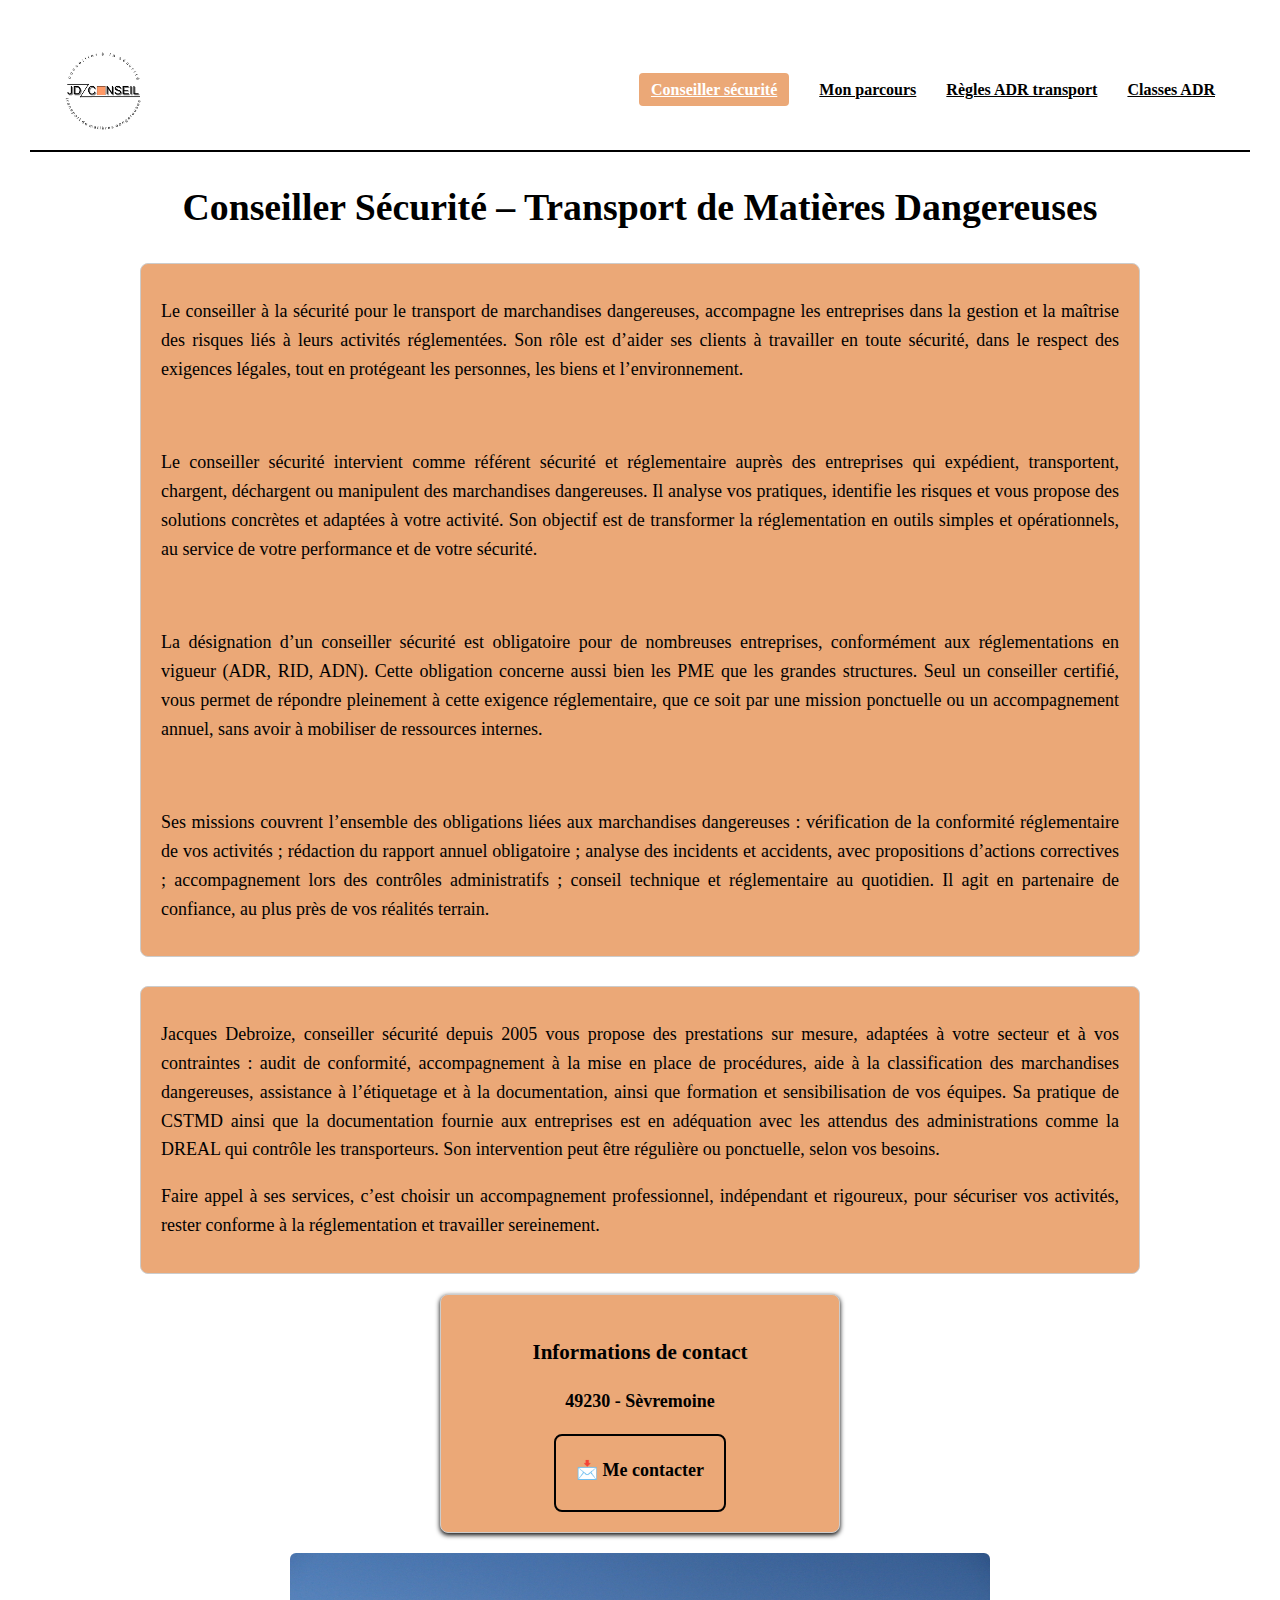
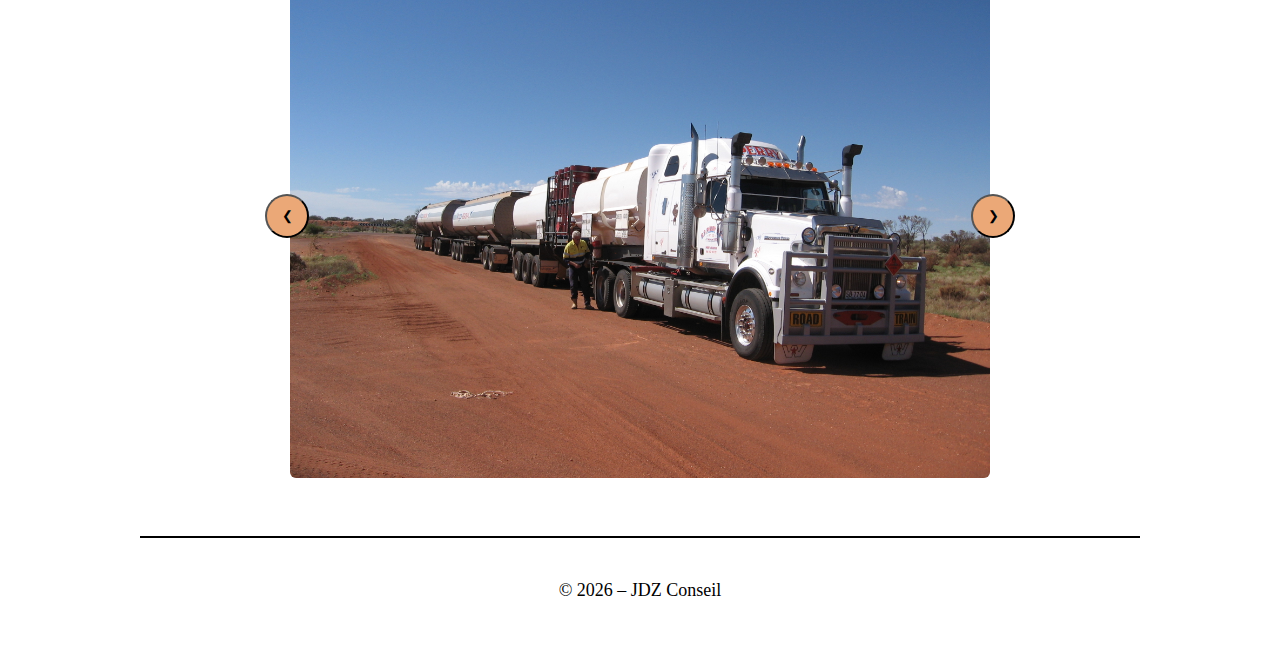
<file: index.html>
<!DOCTYPE html>
<html lang="fr">
<head>
    <meta charset="UTF-8">
    <meta name="viewport" content="width=device-width, initial-scale=1.0">
    <script src="js/site.js" defer></script> <!-- defer permet de charger le script après le chargement du DOM et permet d'éviter les bugs -->
    <link rel="icon" type="image/png" href="images/logo.png">
    <title>JDZ Conseil – Accueil</title>
    <link rel="stylesheet" href="css/style.css">
</head>

<body>

<header>
    <img src="images/logo.png" alt="Logo JDZ Conseil">

    <!-- Bouton burger (visible uniquement sur téléphone) -->
    <div class="menu-burger">☰</div>

    <!-- Menu -->
    <nav id="main-nav">
        <ul>
            <li><a href="index.html" class="active">Conseiller sécurité</a></li>
            <li><a href="parcours.html">Mon parcours</a></li>
            <li><a href="reglesADR.html">Règles ADR transport</a></li>
            <li><a href="ADR.html">Classes ADR</a></li>
        </ul>
    </nav>
</header>


<section id="accueil">
    <h1>Conseiller Sécurité – Transport de Matières Dangereuses</h1>
    <div class="contourTexte">
        <p class="text-justify">Le conseiller à la sécurité pour le transport de marchandises dangereuses, accompagne les entreprises dans la gestion et la maîtrise des risques liés à leurs activités réglementées. Son rôle est d’aider ses clients à travailler en toute sécurité, dans le respect des exigences légales, tout en protégeant les personnes, les biens et l’environnement.</p>
        <br>
        <p class="text-justify">Le conseiller sécurité intervient comme référent sécurité et réglementaire auprès des entreprises qui expédient, transportent, chargent, déchargent ou manipulent des marchandises dangereuses. Il analyse vos pratiques, identifie les risques et vous propose des solutions concrètes et adaptées à votre activité. Son objectif est de transformer la réglementation en outils simples et opérationnels, au service de votre performance et de votre sécurité.</p>
        <br>
        <p class="text-justify">La désignation d’un conseiller sécurité est obligatoire pour de nombreuses entreprises, conformément aux réglementations en vigueur (ADR, RID, ADN). Cette obligation concerne aussi bien les PME que les grandes structures. Seul un conseiller certifié, vous permet de répondre pleinement à cette exigence réglementaire, que ce soit par une mission ponctuelle ou un accompagnement annuel, sans avoir à mobiliser de ressources internes.</p>
        <br>
        <p class="text-justify">Ses missions couvrent l’ensemble des obligations liées aux marchandises dangereuses : vérification de la conformité réglementaire de vos activités ; rédaction du rapport annuel obligatoire ; analyse des incidents et accidents, avec propositions d’actions correctives ; accompagnement lors des contrôles administratifs ; conseil technique et réglementaire au quotidien. Il agit en partenaire de confiance, au plus près de vos réalités terrain.</p>
    </div>
    <br><br>

    <div class="contourTexte">
        <p class="text-justify">Jacques Debroize, conseiller sécurité depuis 2005 vous propose des prestations sur mesure, adaptées à votre secteur et à vos contraintes : audit de conformité, accompagnement à la mise en place de procédures, aide à la classification des marchandises dangereuses, assistance à l’étiquetage et à la documentation, ainsi que formation et sensibilisation de vos équipes. Sa pratique de CSTMD ainsi que la documentation fournie aux entreprises est en adéquation avec
    les attendus des administrations comme la DREAL qui contrôle les transporteurs. Son intervention peut être régulière ou ponctuelle, selon vos besoins.</p>
        <p class="text-justify">Faire appel à ses services, c’est choisir un accompagnement professionnel, indépendant et rigoureux, pour sécuriser vos activités, rester conforme à la réglementation et travailler sereinement.</p>
    </div>
    <br>

    <!-- Boite de contact toolbox -->
<div class="toolbox">
    <h3 style="text-align:center; margin-bottom:15px;">Informations de contact</h3>
    <p align="center"><strong>49230 - Sèvremoine</strong></p>
    <div class="contact-box" onclick="afficherContact()">
        <strong>📩 Me contacter</strong>
        <div id="contactInfo"></div>
    </div>
</div>
    

<section id="slider" class="ordi-seulement">
    <div class="slider-container">
        <div class="slide">
            <img src="images/6 - Coober Pedy - (7).JPG" class="ordi-seulement" alt="Photo de camion à Coober Pedy">
        </div>
        <div class="slide">
            <img src="images/6 - Coober Pedy - (8).JPG" class="ordi-seulement" alt="Photo de camion à Coober Pedy">
        </div>

        <!-- Boutons -->
        <button class="prev">&#10094;</button>
        <button class="next">&#10095;</button>
    </div>
</section>

<script>


document.addEventListener('DOMContentLoaded', function () {
    const slides = document.querySelectorAll('.slider-container .slide');
    const prev = document.querySelector('.slider-container .prev');
    const next = document.querySelector('.slider-container .next');
    let idx = 0;
    function show(i) {
        slides.forEach((s, j) => s.classList.toggle('active', j === i));
    }
    function nextSlide() { idx = (idx + 1) % slides.length; show(idx); }
    function prevSlide() { idx = (idx - 1 + slides.length) % slides.length; show(idx); }
    if (slides.length === 0) return;
    show(0);
    next.addEventListener('click', nextSlide);
    prev.addEventListener('click', prevSlide);
    
    document.addEventListener('keydown', function(e){ if(e.key === 'ArrowRight') nextSlide(); if(e.key === 'ArrowLeft') prevSlide(); });
});
</script>
<br><br>

<footer>
    <p>© 2026 – JDZ Conseil</p> <!-- le "©" indique que le contenue du site est protégé par des droits d'auteur -->
</footer>

</body>
</html>
</file>
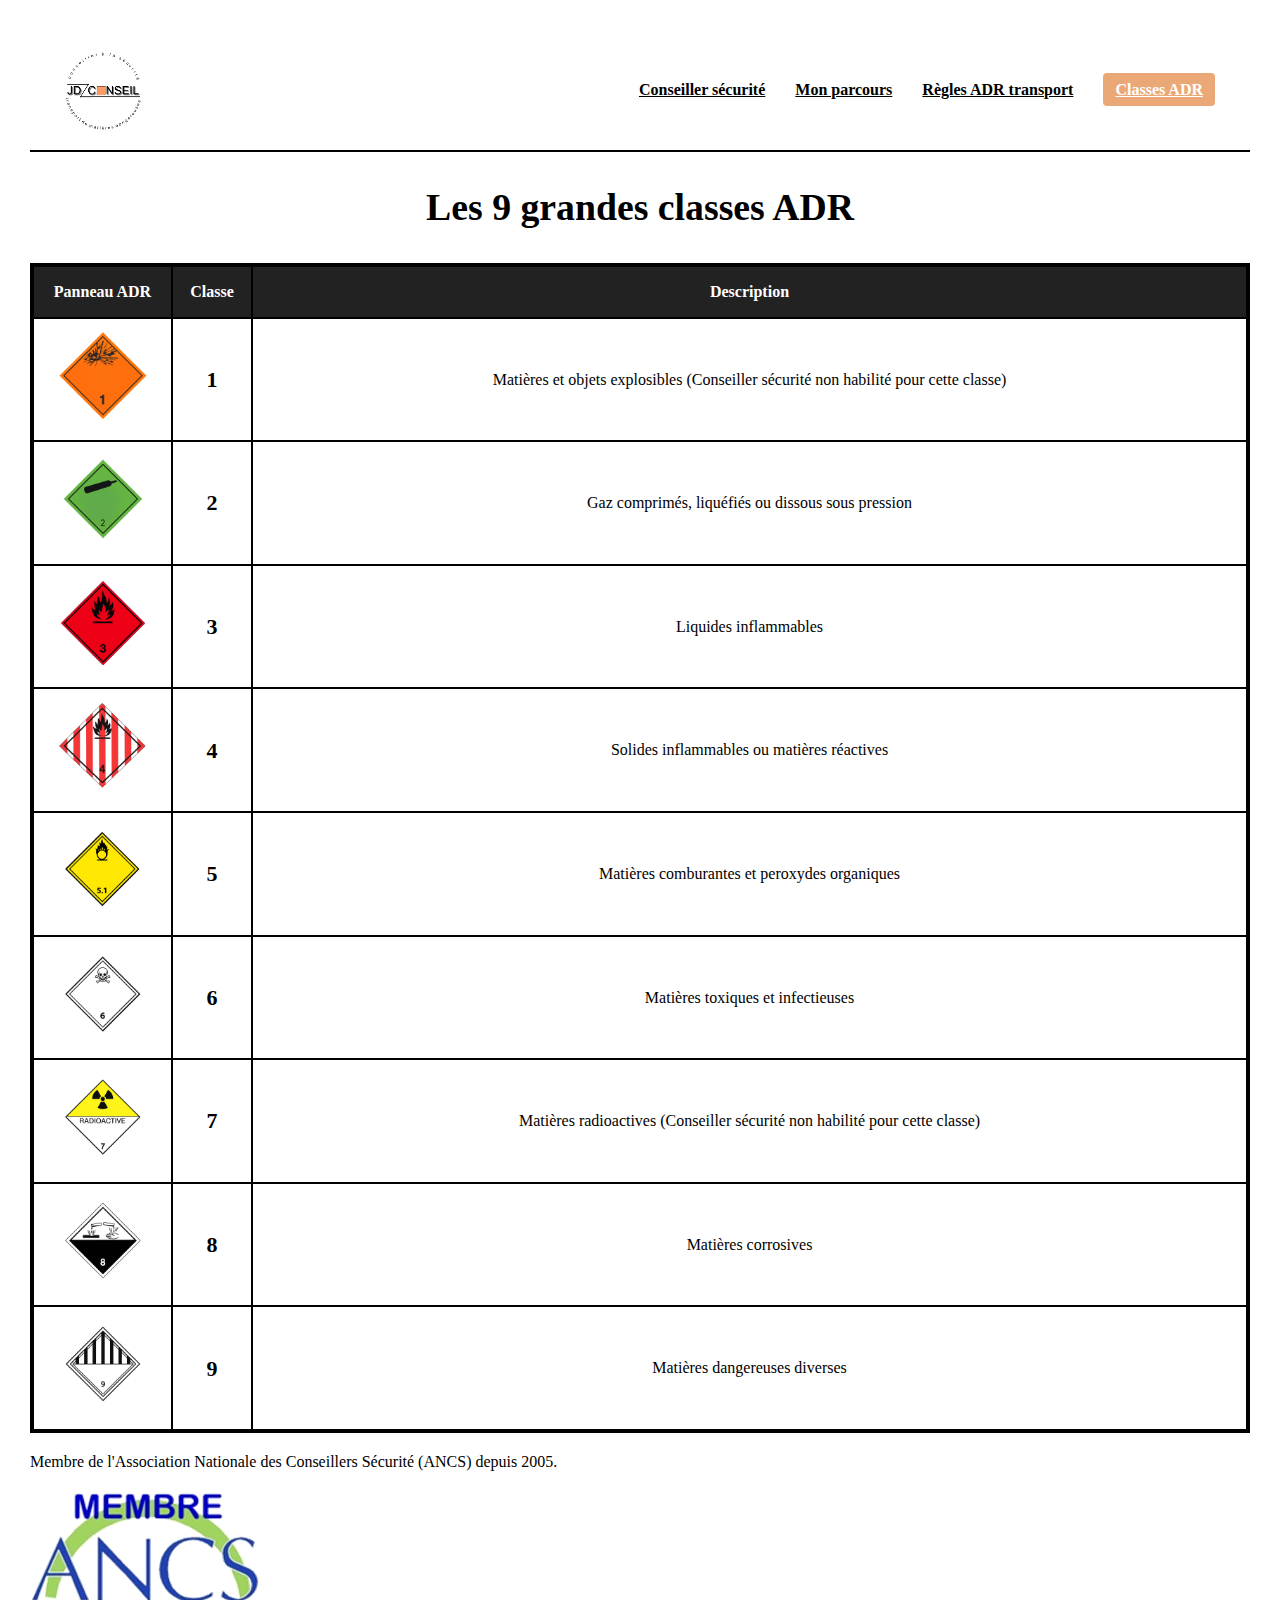
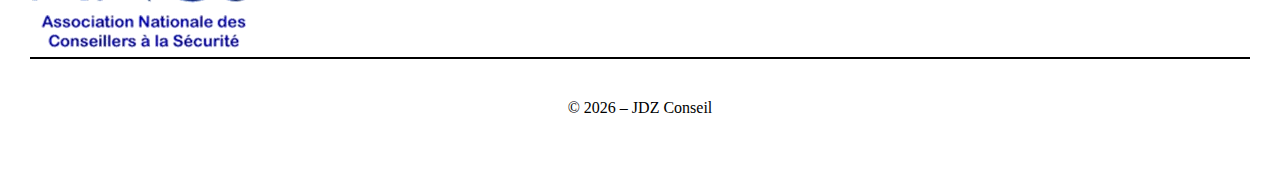
<file: ADR.html>
<!DOCTYPE html>
<html lang="fr">
<head>
    <meta charset="UTF-8">
    <meta name="viewport" content="width=device-width, initial-scale=1.0">
    <script src="js/site.js" defer></script> <!-- defer permet de charger le script après le chargement du DOM et permet d'éviter les bugs -->
    <link rel="icon" type="image/png" href="images/logo.png">
    <title>JDZ Conseil – Classes ADR</title>
    <link rel="stylesheet" href="css/style.css">
</head>

<body>

<header>
    <img src="images/logo.png" alt="Logo JDZ Conseil">

    <!-- Bouton burger (visible uniquement sur téléphone) -->
    <div class="menu-burger">☰</div>

    <!-- Menu --> 
    <nav id="main-nav">
        <ul>
            <li><a href="index.html">Conseiller sécurité</a></li>
            <li><a href="parcours.html">Mon parcours</a></li>
            <li><a href="reglesADR.html">Règles ADR transport</a></li>
            <li><a href="ADR.html" class="active">Classes ADR</a></li>
        </ul>
    </nav>
</header>

<h1>Les 9 grandes classes ADR</h1>

<table class="adr-table">
    <thead>
        <tr>
            <th>Panneau ADR</th>
            <th>Classe</th>
            <th>Description</th>
        </tr>
    </thead>
    <tbody>

        <!-- Classe 1 Explosifs -->
        <tr class="grise">
            <td class="img-cell">
                <img src="images/ADR1.png" alt="Panneau ADR 1" class="adr">
            </td>
            <td class="num">1</td>
            <td>Matières et objets explosibles (Conseiller sécurité non habilité pour cette classe)</td>
        </tr>

        <!-- Classe 2 Gaz -->
        <tr>
            <td class="img-cell">
                <img src="images/ADR2.png" alt="Panneau ADR 2" class="adr">
            </td>
            <td class="num">2</td>
            <td>Gaz comprimés, liquéfiés ou dissous sous pression</td>
        </tr>

        <!-- Classe 3 Liquides inflammables -->
        <tr>
            <td class="img-cell">
                <img src="images/ADR3.png" alt="Panneau ADR 3" class="adr">
            </td>
            <td class="num">3</td>
            <td>Liquides inflammables</td>
        </tr>

        <!-- Classe 4 Solides inflammables -->
        <tr>
            <td class="img-cell">
                <img src="images/ADR4.png" alt="Panneau ADR 4" class="adr">
            </td>
            <td class="num">4</td>
            <td>Solides inflammables ou matières réactives</td>
        </tr>

        <!-- Classe 5 Comburants -->
        <tr>
            <td class="img-cell">
                <img src="images/ADR5.png" alt="Panneau ADR 5" class="adr">
            </td>
            <td class="num">5</td>
            <td>Matières comburantes et peroxydes organiques</td>
        </tr>

        <!-- Classe 6 Toxiques -->
        <tr>
            <td class="img-cell">
                <img src="images/ADR6.png" alt="Panneau ADR 6" class="adr">
            </td>
            <td class="num">6</td>
            <td>Matières toxiques et infectieuses</td>
        </tr>

        <!-- Classe 7 Radioactifs -->
        <tr class="grise">
            <td class="img-cell">
                <img src="images/ADR7.png" alt="Panneau ADR 7" class="adr">
            </td>
            <td class="num">7</td>
            <td>Matières radioactives (Conseiller sécurité non habilité pour cette classe)</td>
        </tr>

        <!-- Classe 8 Corrosifs -->
        <tr>
            <td class="img-cell">
                <img src="images/ADR8.png" alt="Panneau ADR 8" class="adr">
            </td>
            <td class="num">8</td>
            <td>Matières corrosives</td>
        </tr>

        <!-- Classe 9 Divers -->
        <tr>
            <td class="img-cell">
                <img src="images/ADR9.png" alt="Panneau ADR 9" class="adr">
            </td>
            <td class="num">9</td>
            <td>Matières dangereuses diverses</td>
        </tr>

    </tbody>
</table>

<p>Membre de l'Association Nationale des Conseillers Sécurité (ANCS) depuis 2005.</p>
<img src="images/ancs-logo.png">


<footer>
    <p>© 2026 – JDZ Conseil</p> <!-- le "©" indique que le contenue du site est protégé par des droits d'auteur -->
</footer>

</body>
</html>
</file>
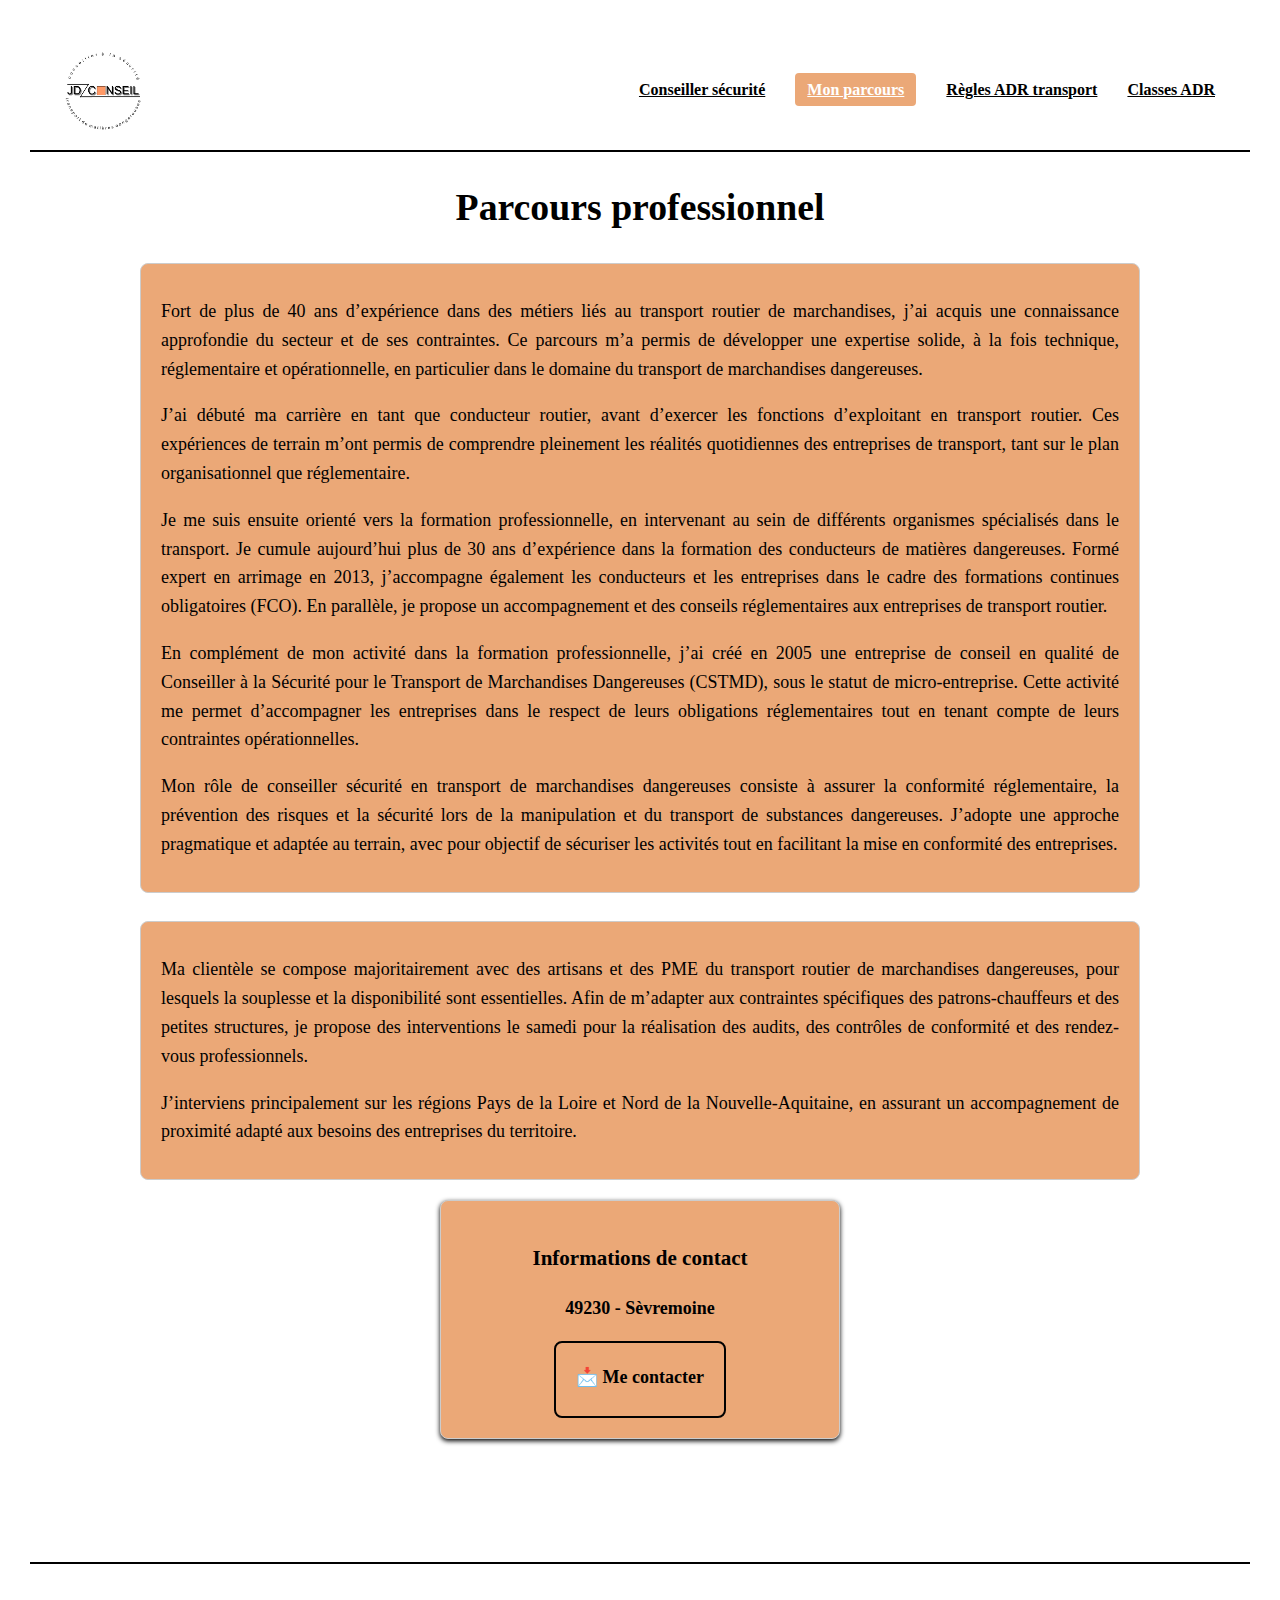
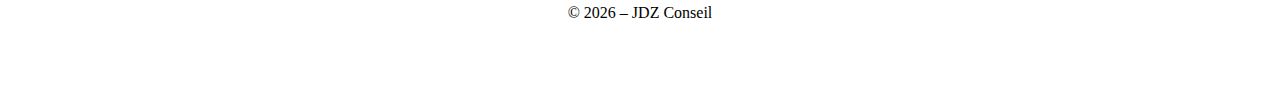
<file: parcours.html>
<!DOCTYPE html>
<html lang="fr">
<head>
    <meta charset="UTF-8">
    <meta name="viewport" content="width=device-width, initial-scale=1.0">
    <script src="js/site.js" defer></script> <!-- defer permet de charger le script après le chargement du DOM et permet d'éviter les bugs -->
    <link rel="icon" type="image/png" href="images/logo.png">
    <title>JDZ Conseil – Parcours</title>
    <link rel="stylesheet" href="css/style.css">
</head>
<body>

<header>
    <img src="images/logo.png" alt="Logo JDZ Conseil">

    <!-- Bouton burger (visible uniquement sur téléphone) -->
    <div class="menu-burger">☰</div>

    <!-- Menu -->
    <nav id="main-nav">
        <ul>
            <li><a href="index.html">Conseiller sécurité</a></li>
            <li><a href="parcours.html" class="active">Mon parcours</a></li>
            <li><a href="reglesADR.html">Règles ADR transport</a></li>
            <li><a href="ADR.html">Classes ADR</a></li>
        </ul>
    </nav>
</header>

<section id="parcours">
    <h1>Parcours professionnel</h1>
    <div class="contourTexte">
        <p class="text-justify">Fort de plus de 40 ans d’expérience dans des métiers liés au transport routier de marchandises, j’ai acquis une connaissance approfondie du secteur et de ses contraintes. Ce parcours m’a permis de développer une expertise solide, à la fois technique, réglementaire et opérationnelle, en particulier dans le domaine du transport de marchandises dangereuses.</p>
        <p class="text-justify">J’ai débuté ma carrière en tant que conducteur routier, avant d’exercer les fonctions d’exploitant en transport routier. Ces expériences de terrain m’ont permis de comprendre pleinement les réalités quotidiennes des entreprises de transport, tant sur le plan organisationnel que réglementaire.</p>
        <p class="text-justify">Je me suis ensuite orienté vers la formation professionnelle, en intervenant au sein de différents organismes spécialisés dans le transport. Je cumule aujourd’hui plus de 30 ans d’expérience dans la formation des conducteurs de matières dangereuses. Formé expert en arrimage en 2013, j’accompagne également les conducteurs et les entreprises dans le cadre des formations continues obligatoires (FCO). En parallèle, je propose un accompagnement et des conseils réglementaires aux entreprises de transport routier.</p>
        <p class="text-justify">En complément de mon activité dans la formation professionnelle, j’ai créé en 2005 une entreprise de conseil en qualité de Conseiller à la Sécurité pour le Transport de Marchandises Dangereuses (CSTMD), sous le statut de micro-entreprise. Cette activité me permet d’accompagner les entreprises dans le respect de leurs obligations réglementaires tout en tenant compte de leurs contraintes opérationnelles.</p>
        <p class="text-justify">Mon rôle de conseiller sécurité en transport de marchandises dangereuses consiste à assurer la conformité réglementaire, la prévention des risques et la sécurité lors de la manipulation et du transport de substances dangereuses. J’adopte une approche pragmatique et adaptée au terrain, avec pour objectif de sécuriser les activités tout en facilitant la mise en conformité des entreprises.</p>
    </div>
    <br><br>
    <div class="contourTexte">
        <p class="text-justify">Ma clientèle se compose majoritairement avec des artisans et des PME du transport routier de marchandises dangereuses, pour lesquels la souplesse et la disponibilité sont essentielles. Afin de m’adapter aux contraintes spécifiques des patrons-chauffeurs et des petites structures, je propose des interventions le samedi pour la réalisation des audits, des contrôles de conformité et des rendez-vous professionnels.</p>
        <p class="text-justify">J’interviens principalement sur les régions Pays de la Loire et Nord de la Nouvelle-Aquitaine, en assurant un accompagnement de proximité adapté aux besoins des entreprises du territoire.</p>
    </div>   
</section>


    <!-- Boite de contact toolbox -->
<div class="toolbox">
    <h3 style="text-align:center; margin-bottom:15px;">Informations de contact</h3>
    <p align="center"><strong>49230 - Sèvremoine</strong></p>
    <div class="contact-box" onclick="afficherContact()">
        <strong>📩 Me contacter</strong>
        <div id="contactInfo"></div>
    </div>
</div>
    <br><br><br>
<br>

<footer>
    <p>© 2026 – JDZ Conseil</p> <!-- le "©" indique que le contenue du site est protégé par des droits d'auteur -->
</footer>

</body>
</html>
</file>
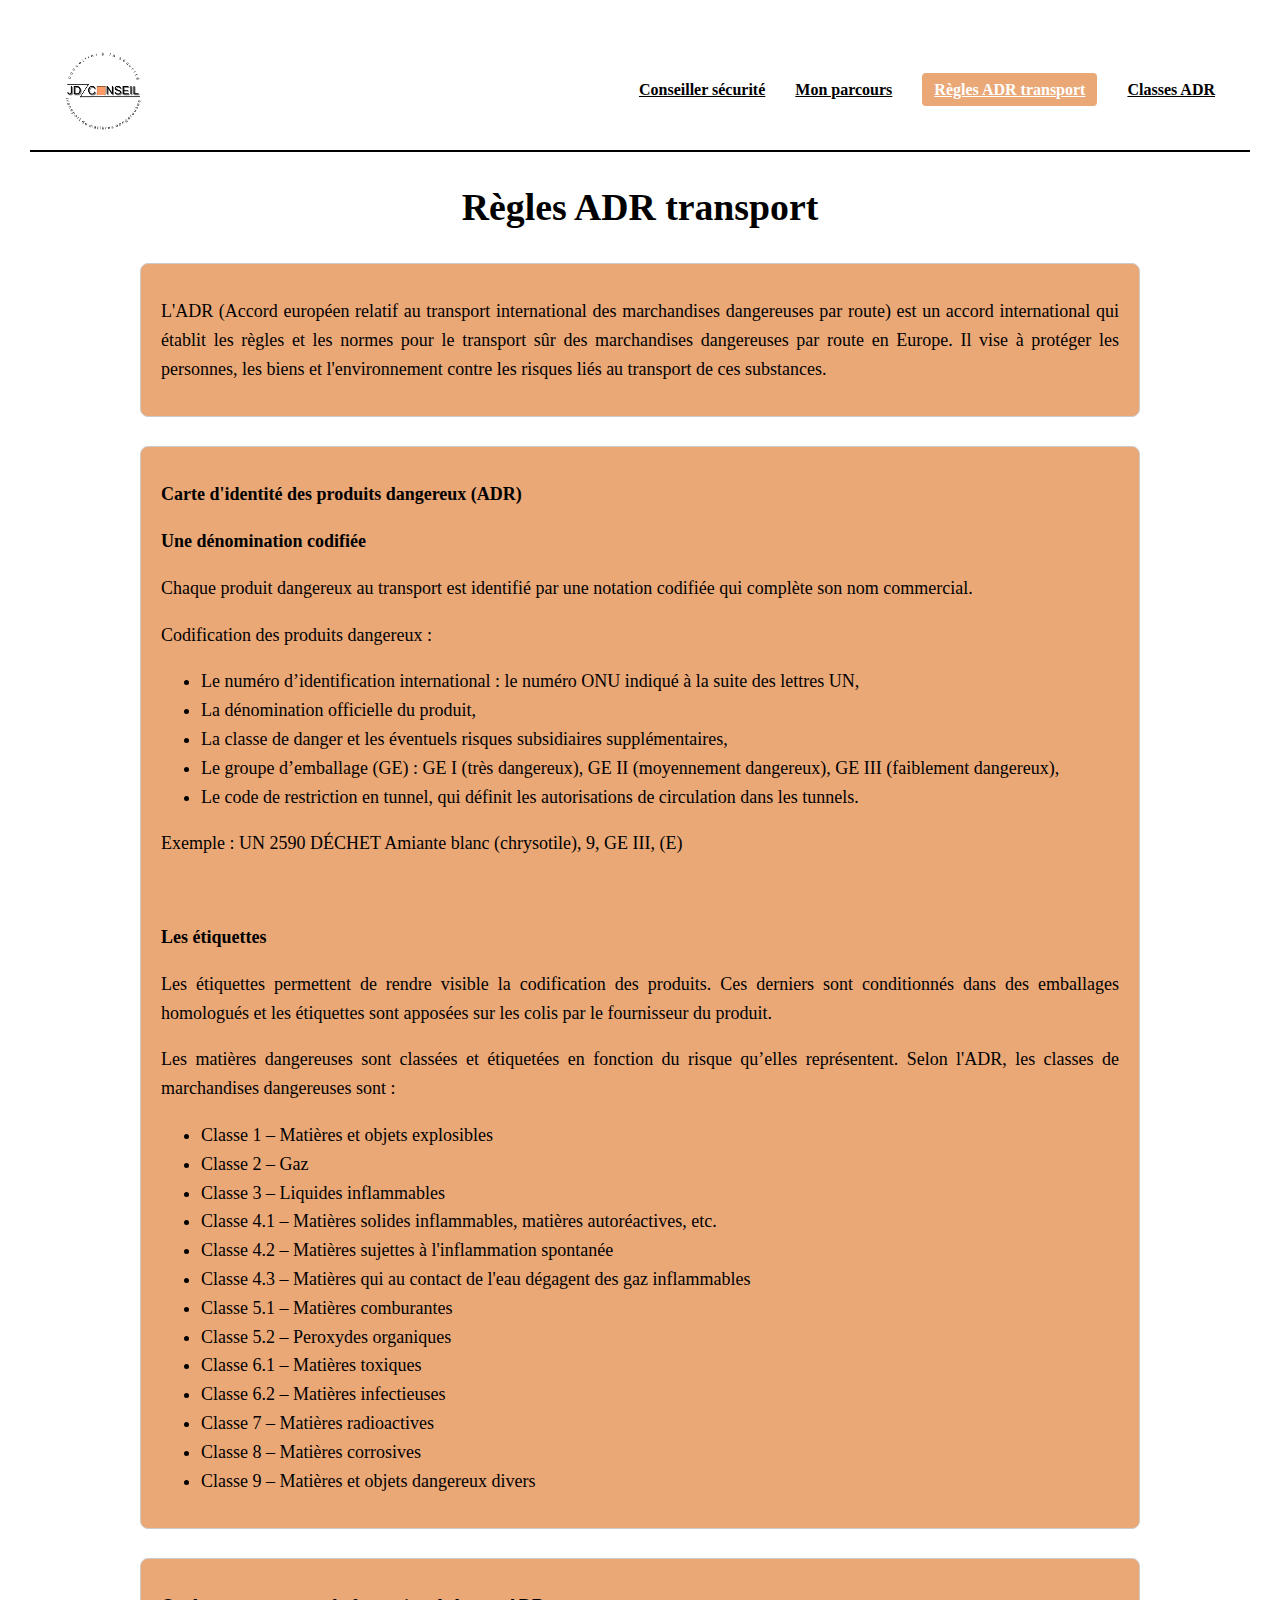
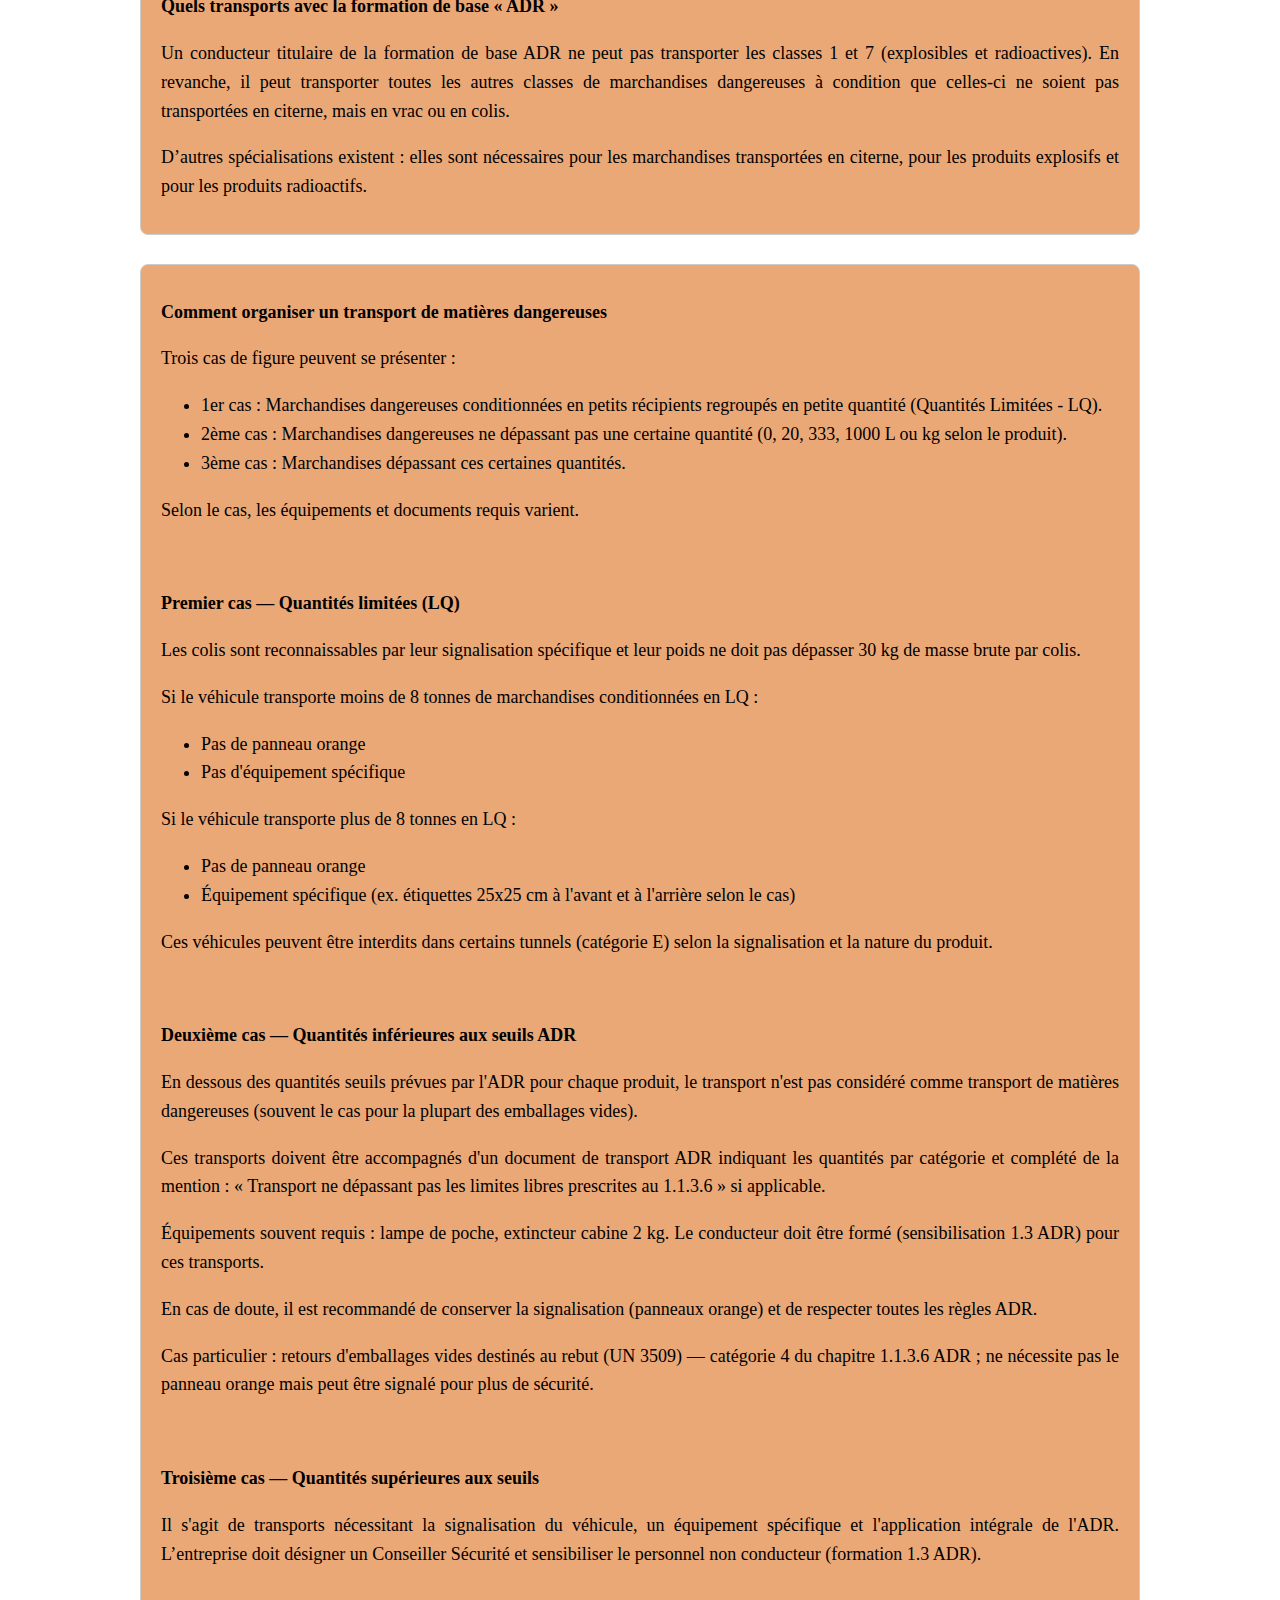
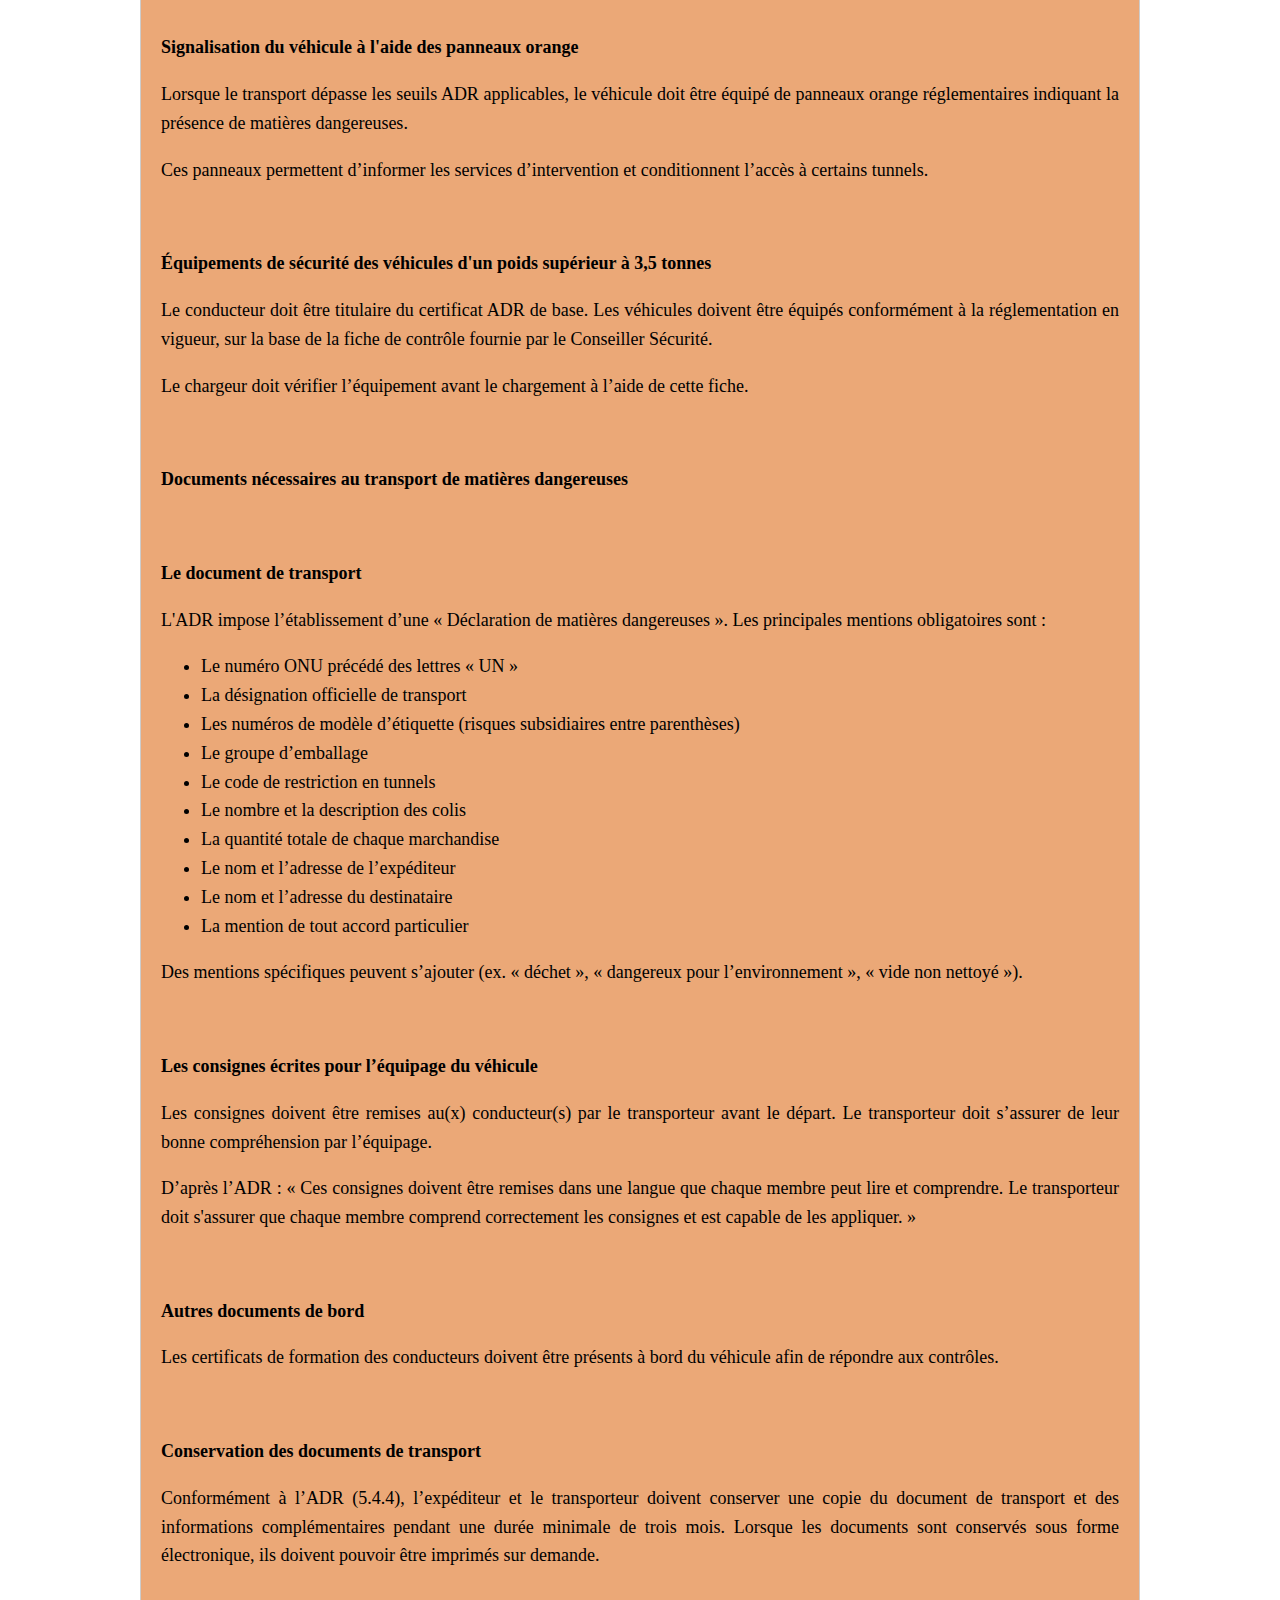
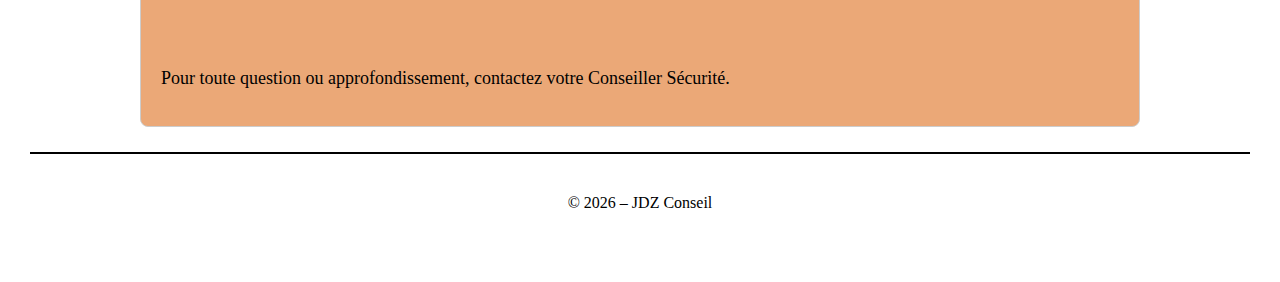
<file: reglesADR.html>
<!DOCTYPE html>
<html lang="fr">
<head>
    <meta charset="utf-8" />
    <meta name="viewport" content="width=device-width, initial-scale=1" />
    <script src="js/site.js" defer></script> <!-- defer permet de charger le script après le chargement du DOM et permet d'éviter les bugs -->
    <link rel="icon" type="image/png" href="images/logo.png">
    <title>JDZ Conseil – Règles ADR transport</title>


    <link rel="stylesheet" href="css/style.css">
</head>
<body>

<header>
    <img src="images/logo.png" alt="Logo JDZ Conseil" />

    <!-- Bouton burger (visible uniquement sur téléphone) -->
    <div class="menu-burger">☰</div>

    <!-- Menu --> 
    <nav id="main-nav">
        <ul>
            <li><a href="index.html">Conseiller sécurité</a></li>
            <li><a href="parcours.html">Mon parcours</a></li>
            <li><a href="reglesADR.html" class="active">Règles ADR transport</a></li>
            <li><a href="ADR.html">Classes ADR</a></li>
        </ul>
    </nav>
</header>

        
    <h1>Règles ADR transport</h1>

    <section id="reglesADR">
    <div class="contourTexte">
        <p class="text-justify">L'ADR (Accord européen relatif au transport international des marchandises dangereuses par route) est un accord international qui établit les règles et les normes pour le transport sûr des marchandises dangereuses par route en Europe. Il vise à protéger les personnes, les biens et l'environnement contre les risques liés au transport de ces substances.</p>
    </div>
    <br><br>

    <div class="contourTexte">
        <p class="text-justify"><strong>Carte d'identité des produits dangereux (ADR)</strong></p>
        <p class="text-justify"><strong>Une dénomination codifiée</strong></p>

        <p class="text-justify">Chaque produit dangereux au transport est identifié par une notation codifiée qui complète son nom commercial.</p>
        <p class="text-justify">Codification des produits dangereux :</p>
        <ul>
        <li>Le numéro d’identification international : le numéro ONU indiqué à la suite des lettres UN,</li>
        <li>La dénomination officielle du produit,</li>
        <li>La classe de danger et les éventuels risques subsidiaires supplémentaires,</li>
        <li>Le groupe d’emballage (GE) : GE I (très dangereux), GE II (moyennement dangereux), GE III (faiblement dangereux),</li>
        <li>Le code de restriction en tunnel, qui définit les autorisations de circulation dans les tunnels.</li>
        </ul>


        <p class="text-justify">Exemple : UN 2590 DÉCHET Amiante blanc (chrysotile), 9, GE III, (E)</p>

        <br>
        <p class="text-justify"><strong>Les étiquettes</strong></p>

        <p class="text-justify">Les étiquettes permettent de rendre visible la codification des produits. Ces derniers sont conditionnés dans des emballages homologués et les étiquettes sont apposées sur les colis par le fournisseur du produit.</p>

        <p class="text-justify">Les matières dangereuses sont classées et étiquetées en fonction du risque qu’elles représentent. Selon l'ADR, les classes de marchandises dangereuses sont :</p>

        <ul>
        <li>Classe 1 – Matières et objets explosibles</li>
        <li>Classe 2 – Gaz</li>
        <li>Classe 3 – Liquides inflammables</li>
        <li>Classe 4.1 – Matières solides inflammables, matières autoréactives, etc.</li>
        <li>Classe 4.2 – Matières sujettes à l'inflammation spontanée</li>
        <li>Classe 4.3 – Matières qui au contact de l'eau dégagent des gaz inflammables</li>
        <li>Classe 5.1 – Matières comburantes</li>
        <li>Classe 5.2 – Peroxydes organiques</li>
        <li>Classe 6.1 – Matières toxiques</li>
        <li>Classe 6.2 – Matières infectieuses</li>
        <li>Classe 7 – Matières radioactives</li>
        <li>Classe 8 – Matières corrosives</li>
        <li>Classe 9 – Matières et objets dangereux divers</li>
        </ul>
        </div>

        <br><br>

    <div class="contourTexte">
        <p class="text-justify"><strong>Quels transports avec la formation de base « ADR »</strong></p>

        <p class="text-justify">Un conducteur titulaire de la formation de base ADR ne peut pas transporter les classes 1 et 7 (explosibles et radioactives). En revanche, il peut transporter toutes les autres classes de marchandises dangereuses à condition que celles-ci ne soient pas transportées en citerne, mais en vrac ou en colis.</p>

        <p class="text-justify">D’autres spécialisations existent : elles sont nécessaires pour les marchandises transportées en citerne, pour les produits explosifs et pour les produits radioactifs.</p>
    </div>
    <br><br>

    <div class="contourTexte">
        <p class="text-justify"><strong>Comment organiser un transport de matières dangereuses</strong></p>

        <p class="text-justify">Trois cas de figure peuvent se présenter :</p>
        <ul>
        <li>1er cas : Marchandises dangereuses conditionnées en petits récipients regroupés en petite quantité (Quantités Limitées - LQ).</li>
        <li>2ème cas : Marchandises dangereuses ne dépassant pas une certaine quantité (0, 20, 333, 1000 L ou kg selon le produit).</li>
        <li>3ème cas : Marchandises dépassant ces certaines quantités.</li>
        </ul>

        <p class="text-justify">Selon le cas, les équipements et documents requis varient.</p>

        <br>
        <p class="text-justify"><strong>Premier cas — Quantités limitées (LQ)</strong></p>

        <p class="text-justify">Les colis sont reconnaissables par leur signalisation spécifique et leur poids ne doit pas dépasser 30 kg de masse brute par colis.</p>

        <p class="text-justify">Si le véhicule transporte moins de 8 tonnes de marchandises conditionnées en LQ :</p>
        <ul>
        <li>Pas de panneau orange</li>
        <li>Pas d'équipement spécifique</li>
        </ul>

        <p>Si le véhicule transporte plus de 8 tonnes en LQ :</p>
        <ul>
        <li>Pas de panneau orange</li>
        <li>Équipement spécifique (ex. étiquettes 25x25 cm à l'avant et à l'arrière selon le cas)</li>
        </ul>


        <p class="text-justify">Ces véhicules peuvent être interdits dans certains tunnels (catégorie E) selon la signalisation et la nature du produit.</p>

        <br>
        <p class="text-justify"><strong>Deuxième cas — Quantités inférieures aux seuils ADR</strong></p>

        <p class="text-justify">En dessous des quantités seuils prévues par l'ADR pour chaque produit, le transport n'est pas considéré comme transport de matières dangereuses (souvent le cas pour la plupart des emballages vides).</p>

        <p class="text-justify">Ces transports doivent être accompagnés d'un document de transport ADR indiquant les quantités par catégorie et complété de la mention : « Transport ne dépassant pas les limites libres prescrites au 1.1.3.6 » si applicable.</p>


        <p class="text-justify">Équipements souvent requis : lampe de poche, extincteur cabine 2 kg. Le conducteur doit être formé (sensibilisation 1.3 ADR) pour ces transports.</p>

        <p class="text-justify">En cas de doute, il est recommandé de conserver la signalisation (panneaux orange) et de respecter toutes les règles ADR.</p>

        <p class="text-justify">Cas particulier : retours d'emballages vides destinés au rebut (UN 3509) — catégorie 4 du chapitre 1.1.3.6 ADR ; ne nécessite pas le panneau orange mais peut être signalé pour plus de sécurité.</p>

        <br>
        <p class="text-justify"><strong>Troisième cas — Quantités supérieures aux seuils</strong></p>

        <p class="text-justify">Il s'agit de transports nécessitant la signalisation du véhicule, un équipement spécifique et l'application intégrale de l'ADR. L’entreprise doit désigner un Conseiller Sécurité et sensibiliser le personnel non conducteur (formation 1.3 ADR).</p>

        <br>
        <p class="text-justify"><strong>Signalisation du véhicule à l'aide des panneaux orange</strong></p>

        <p class="text-justify">Lorsque le transport dépasse les seuils ADR applicables, le véhicule doit être équipé de panneaux orange réglementaires indiquant la présence de matières dangereuses.</p>

        <p class="text-justify">Ces panneaux permettent d’informer les services d’intervention et conditionnent l’accès à certains tunnels.</p>


        <br>
        <p class="text-justify"><strong>Équipements de sécurité des véhicules d'un poids supérieur à 3,5 tonnes</strong></p>
        <p class="text-justify">Le conducteur doit être titulaire du certificat ADR de base. Les véhicules doivent être équipés conformément à la réglementation en vigueur, sur la base de la fiche de contrôle fournie par le Conseiller Sécurité.</p>

        <p class="text-justify">Le chargeur doit vérifier l’équipement avant le chargement à l’aide de cette fiche.</p>

        <br>
        <p class="text-justify"><strong>Documents nécessaires au transport de matières dangereuses</strong></p>

        <br>
        <p class="text-justify"><strong>Le document de transport</strong></p>

        <p class="text-justify">L'ADR impose l’établissement d’une « Déclaration de matières dangereuses ». Les principales mentions obligatoires sont :</p>
        <ul>
        <li>Le numéro ONU précédé des lettres « UN »</li>
        <li>La désignation officielle de transport</li>
        <li>Les numéros de modèle d’étiquette (risques subsidiaires entre parenthèses)</li>
        <li>Le groupe d’emballage</li>
        <li>Le code de restriction en tunnels</li>
        <li>Le nombre et la description des colis</li>
        <li>La quantité totale de chaque marchandise</li>
        <li>Le nom et l’adresse de l’expéditeur</li>
        <li>Le nom et l’adresse du destinataire</li>
        <li>La mention de tout accord particulier</li>
        </ul>


        <p class="text-justify">Des mentions spécifiques peuvent s’ajouter (ex. « déchet », « dangereux pour l’environnement », « vide non nettoyé »).</p>

        <br>
        <p class="text-justify"><strong>Les consignes écrites pour l’équipage du véhicule</strong></p>

        <p class="text-justify">Les consignes doivent être remises au(x) conducteur(s) par le transporteur avant le départ. Le transporteur doit s’assurer de leur bonne compréhension par l’équipage.</p>

        <p class="text-justify">D’après l’ADR : « Ces consignes doivent être remises dans une langue que chaque membre peut lire et comprendre. Le transporteur doit s'assurer que chaque membre comprend correctement les consignes et est capable de les appliquer. »</p>
        <br>
        <p class="text-justify"><strong>Autres documents de bord</strong></p>

        <p class="text-justify">Les certificats de formation des conducteurs doivent être présents à bord du véhicule afin de répondre aux contrôles.</p>

        <br>
        <p class="text-justify"><strong>Conservation des documents de transport</strong></p>

        <p class="text-justify">Conformément à l’ADR (5.4.4), l’expéditeur et le transporteur doivent conserver une copie du document de transport et des informations complémentaires pendant une durée minimale de trois mois. Lorsque les documents sont conservés sous forme électronique, ils doivent pouvoir être imprimés sur demande.</p>
        <br><br>
        <p class="text-justify">Pour toute question ou approfondissement, contactez votre Conseiller Sécurité.</p>
    </div>
</section> 
    <br>


    <footer>
        <p>© 2026 – JDZ Conseil</p> <!-- le "©" indique que le contenue du site est protégé par des droits d'auteur -->
    </footer>

</body>
</html>
</file>
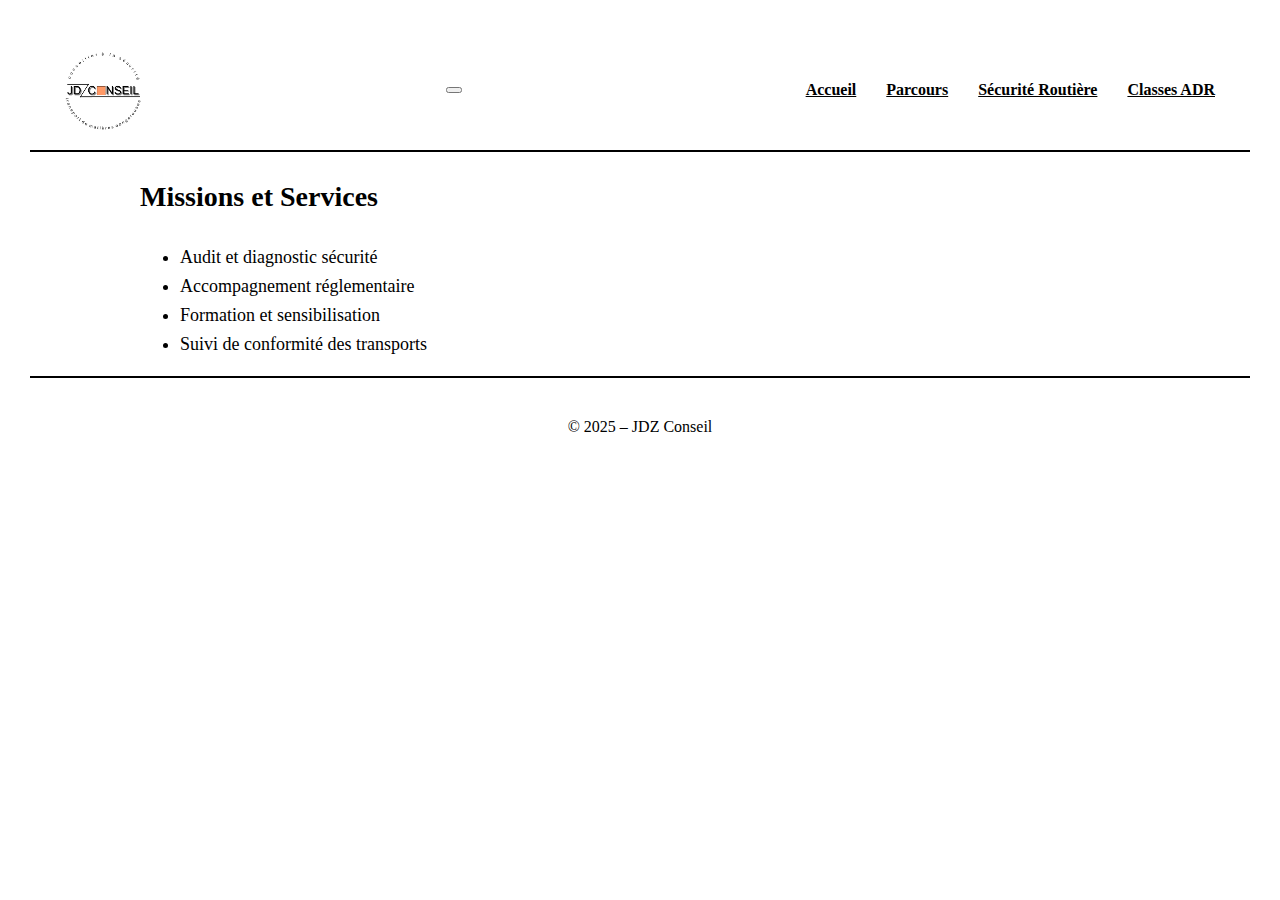
<file: services.html>
<!DOCTYPE html>
<html lang="fr">
<head>
    <meta charset="UTF-8">
    <meta name="viewport" content="width=device-width, initial-scale=1.0">
    <title>JDZ Conseil – Services et Missions</title>
    <link rel="stylesheet" href="css/style.css">
</head>
<body>

<header>
    <img src="images/logo.png" alt="Logo JDZ Conseil">
    <button class="mobile-menu-toggle" aria-expanded="false" aria-controls="main-nav" aria-label="Menu mobile">
        <span class="bar"></span>
        <span class="bar"></span>
        <span class="bar"></span>
    </button>
    <nav id="main-nav">
        <ul>
            <li><a href="index.html">Accueil</a></li>
            <li><a href="parcours.html">Parcours</a></li>
            <li><a href="securite.html">Sécurité Routière</a></li>
            <li><a href="ADR.html">Classes ADR</a></li>
        </ul>
    </nav>
</header>

<section id="services">
    <h2>Missions et Services</h2>
    <ul>
        <li>Audit et diagnostic sécurité</li>
        <li>Accompagnement réglementaire</li>
        <li>Formation et sensibilisation</li>
        <li>Suivi de conformité des transports</li>
    </ul>
</section>

<footer>
    <p>© 2025 – JDZ Conseil</p>
</footer>

</body>
</html>
</file>
<file: css/style.css>
/* ==========================
   STYLE GLOBAL
=========================== */
* {
    box-sizing: border-box;
}

.text-justify {
    text-align: justify;
}

body {
    margin: auto;
    color: #000000;
    background-color: #FFFFFF;
    line-height: 1.6; /* Intervalle entre les lignes */
    position: relative;
}

h1 {
    font-size: clamp(1.2rem, 2.2vw + 0.6rem, 2.5rem);
    text-align: center;

}
h2 {
    font-size: clamp(1.1rem, 1.3vw + 0.9rem, 1.75rem);
}

.contourTexte { /* Pour encadrer des sections de textes en orange */
    display: inline-block; /* pour que la boîte s'adapte au texte */
    background-color: #EBA877;
    border: 1px solid #ccc;
    padding: 15px 20px;
    border-radius: 8px;  
}

/* ==========================
   HEADER et NAVIGATION
=========================== */
header {
    display: flex;
    justify-content: space-between;
    align-items: center;
    padding: 20px 35px;
    border-bottom: 2px solid #000000;
    
}

header img {
    height: 80px;
}

nav ul {
    list-style: none; /* car le menu est en mode liste donc ça permet d'enlever les puces */
    display: flex;
    gap: 30px;
    align-items: center;
}
nav a {
    color: #000000;
    font-weight: bold;
}

.menu-burger { /* Permet de faire en sorte que le menu burger ne s'affiche pas à d'autres moments que dans la version téléphone. Il est appelé dans la media query téléphone. */
    display: none;
}

/* ==========================
   FOOTER
=========================== */
footer {
    text-align: center;
    padding: 20px;
    border-top: 2px solid #000000;
}

/* ==========================
   SECTIONS, zones de texte
=========================== */
section {
    padding: var(--spacing-section) 150px; /* Espace autour des sections */
    max-width: 1000px;
    margin: auto;
    font-size: 18px;
}


/* ==========================
   TOOLBOX, Informations de contact
=========================== */
.toolbox {
    max-width: 400px;
    margin: 20px auto;
    padding: 20px;
    border: 1px solid #ccc;
    border-radius: 8px;
    box-shadow: 0 2px 5px #000000;
    background-color: #EBA877;
    text-align: center;
    font-size: 18px;
}
.contact-box {
    display: inline-block;
    padding: 20px;
    background-color: #EBA877;
    border: 2px solid black;
    border-radius: 8px;
    cursor: pointer;
    user-select: none;
}

#contactInfo {
    margin-top: 5px;
    font-weight: normal;
}


/* ==========================
   Onglet actif dans le menu
=========================== */
nav ul li a.active {
    background-color: #EBA877; 
    color: #FFFFFF;             
    padding: 8px 12px;         
    border-radius: 4px; 
    transition: background 0.3s ease;
}


/* ==========================
   Photos et flèches 
=========================== */
/* Dimensions et positionnement des images */
.slider-container {
    position: relative;
    max-width: 100%;
}
.slider-container .slide img {
    width: 100%;    
}
.slider-container .slide {
    display: none;
    width: 100%;
}
.slider-container .slide.active {
    display: block;
}
.slider-container .slide img {
    width: 92%;
    max-width: 700px;
    display: block;
    margin: 0 auto;
    border-radius: 6px; /* Arrondi les angles des images */
}

/* Flèches*/
.slider-container .prev, .slider-container .next {
    position: absolute;
    top: 50%;
    transform: translateY(-50%);
    background: rgba(235,168,119,1);
    color: #000000;
    width: 44px;
    height: 44px;
    align-items: center;
    border-radius: 50%; /* Arrondi les angles des images */
}
.slider-container .prev { left: 125px; } /* Placement de la flèche par rapport à l'image */
.slider-container .next { right: 125px; } /* Placement de la flèche par rapport à l'image */



/* --------------------------
   TABLEAU ADR
--------------------------- */
body { /*Garde un peu d'espace autour du tableau*/
    padding: 30px;
}

.adr-table {
    width: 100%;
    border-collapse: collapse;
    background-color: white;
    border: 4px solid black;
}

.adr-table th, .adr-table td {
    border: 2px solid black;
    padding: 12px;
    text-align: center;
}

.adr-table th {
    background-color: #222;
    color: white;
    text-align: center;
}

.img-cell { /* Cellules pictogrammes classes ADR */
    width: 140px;
    text-align: center;
}
.adr { /* Taille des pictogrammes ADR */
    width: 90px;
    height: 90px;
}

.num { /* Numéros de 1 à 9 */
    width: 80px;
    text-align: center;
    font-size: 22px;
    font-weight: bold;
}

/* ==========================
   RESPONSIVE DESIGN TABLETTE
=========================== */
@media screen and (max-width: 1024px) { 
    section {
        padding: 40px 60px; /* Réduit les marges latérales pour éviter le débordement */
    }
    header {
        padding: 20px; /* Réduit l’espace interne du header */
    }
    .slider-container .prev {
        left: 40px; /* Rapproche la flèche de l’image */
    }
    .slider-container .next {
        right: 40px; /* Rapproche la flèche de l’image */
    }
}

/* ==========================
   RESPONSIVE DESIGN TELEPHONE
=========================== */
@media screen and (max-width: 768px) {

    section.ordi-seulement { 
        display: none !important; /* Pemret de cacher les images et le slider. Le "!important" permet de le faire passer en priorité par rapport aux autres paramètres. */
    }

    /* ---------- MENU BURGER ---------- */
    .menu-burger {
        display: block; /* Affiche l’icône burger sur mobile */
        font-size: 30px; 
        cursor: pointer; /* Curseur cliquable */
        margin-left: auto; /* Met le menu à droite */
        align-self: center; /* Centre verticalement dans le header */
    }

    nav ul {
        display: none; /* Cache le menu normal */
        flex-direction: column; 
        position: absolute; 
        top: 100%; /* Place le menu sous le header */
        right: 0; /* Aligne le menu à droite */
        background-color: #FFFFFF;
        width: 100%;
        padding: 20px 0; /* Marges intérieur */
        border-bottom: 2px solid black; /* Permet de faire une séparation visuelle */
    }

    nav ul.menu-ouvert {
        display: flex; /* Affiche le menu quand il est ouvert */
    }

    nav ul li {
        text-align: center; /* Centre les liens */
        margin: 10px 0;
    }

    /* ---------- HEADER ---------- */
    header {
        position: relative;
    }

    /* ---------- SECTIONS ---------- */
    section {
        padding: 30px 20px; /* Marges réduites */
        font-size: 16px; /* Texte légèrement plus petit */
    }


    /* ---------- TABLEAU ADR ---------- */
    .adr-table {
        font-size: 16px; /* Texte légèrement plus petit */
    }
    .adr {
        width: 60px; /* Réduction de la taille des pictogrammes */
        height: 60px;
}
</file>
